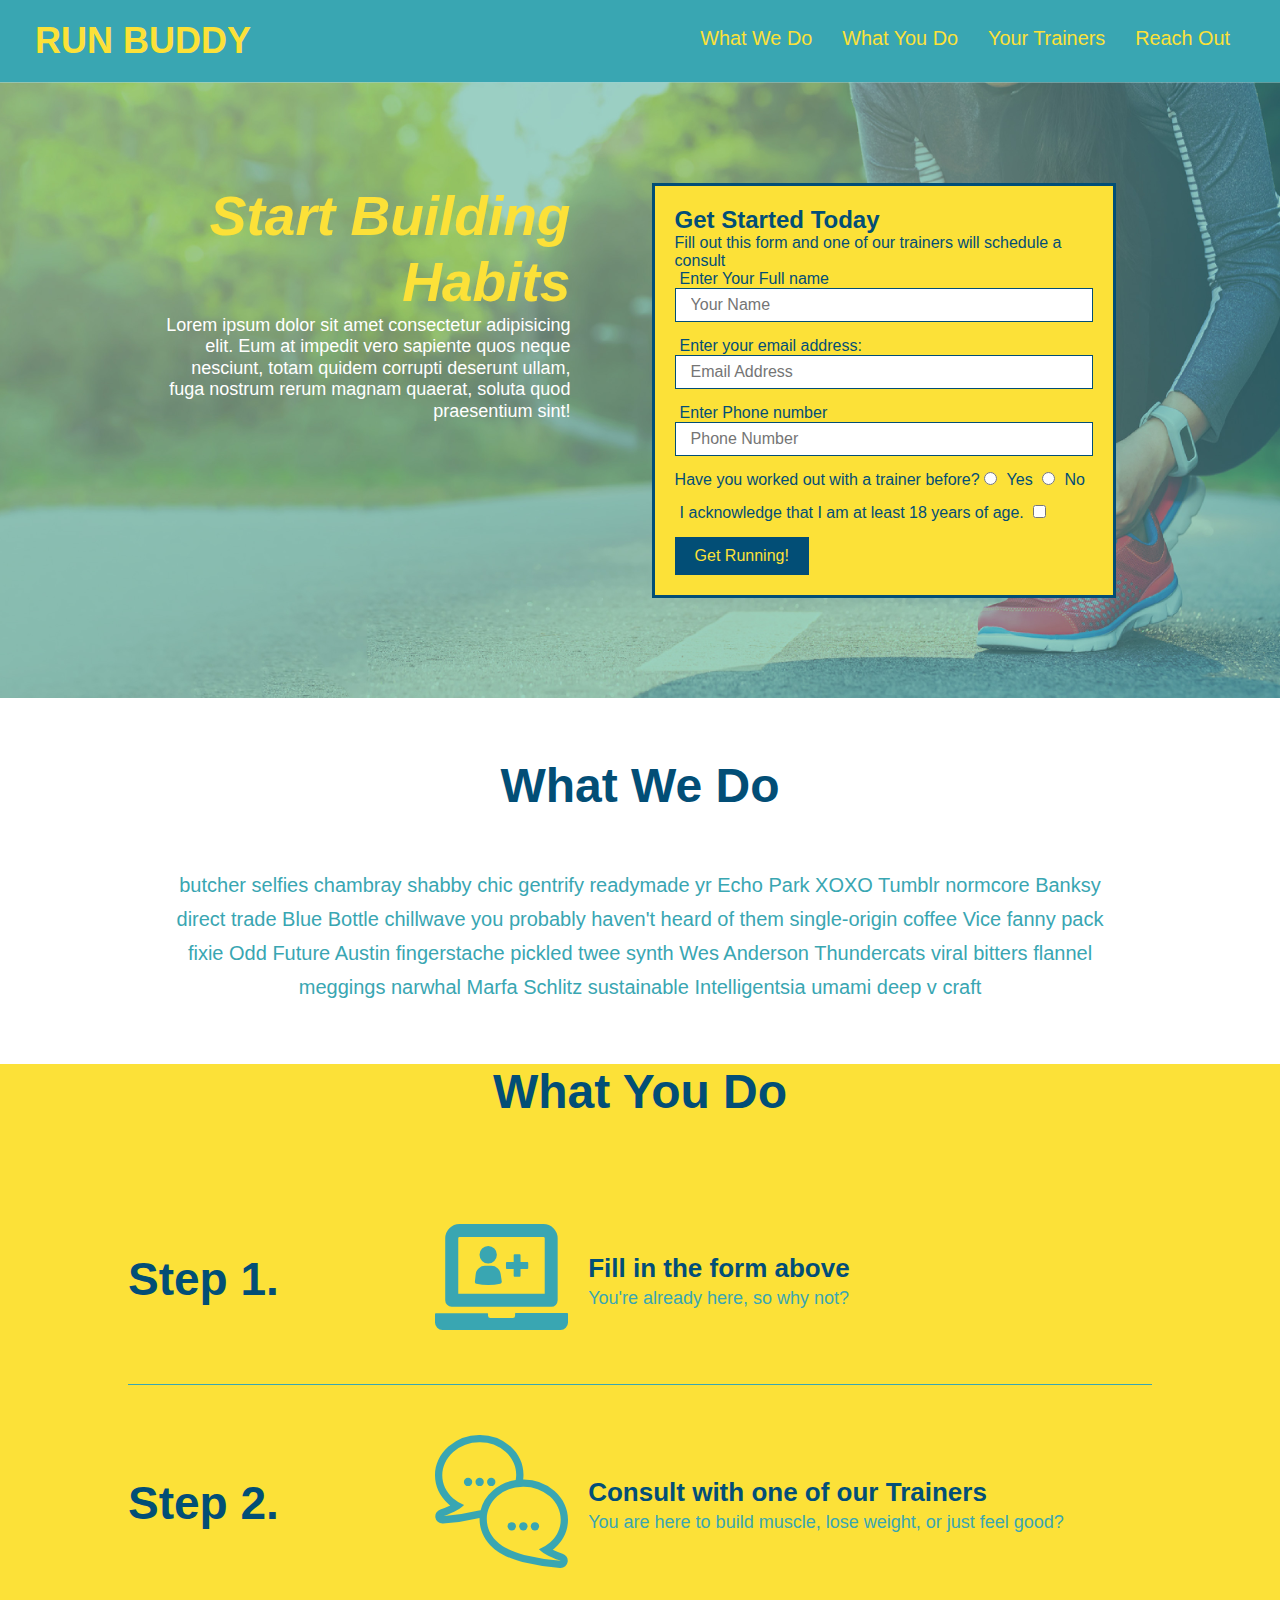
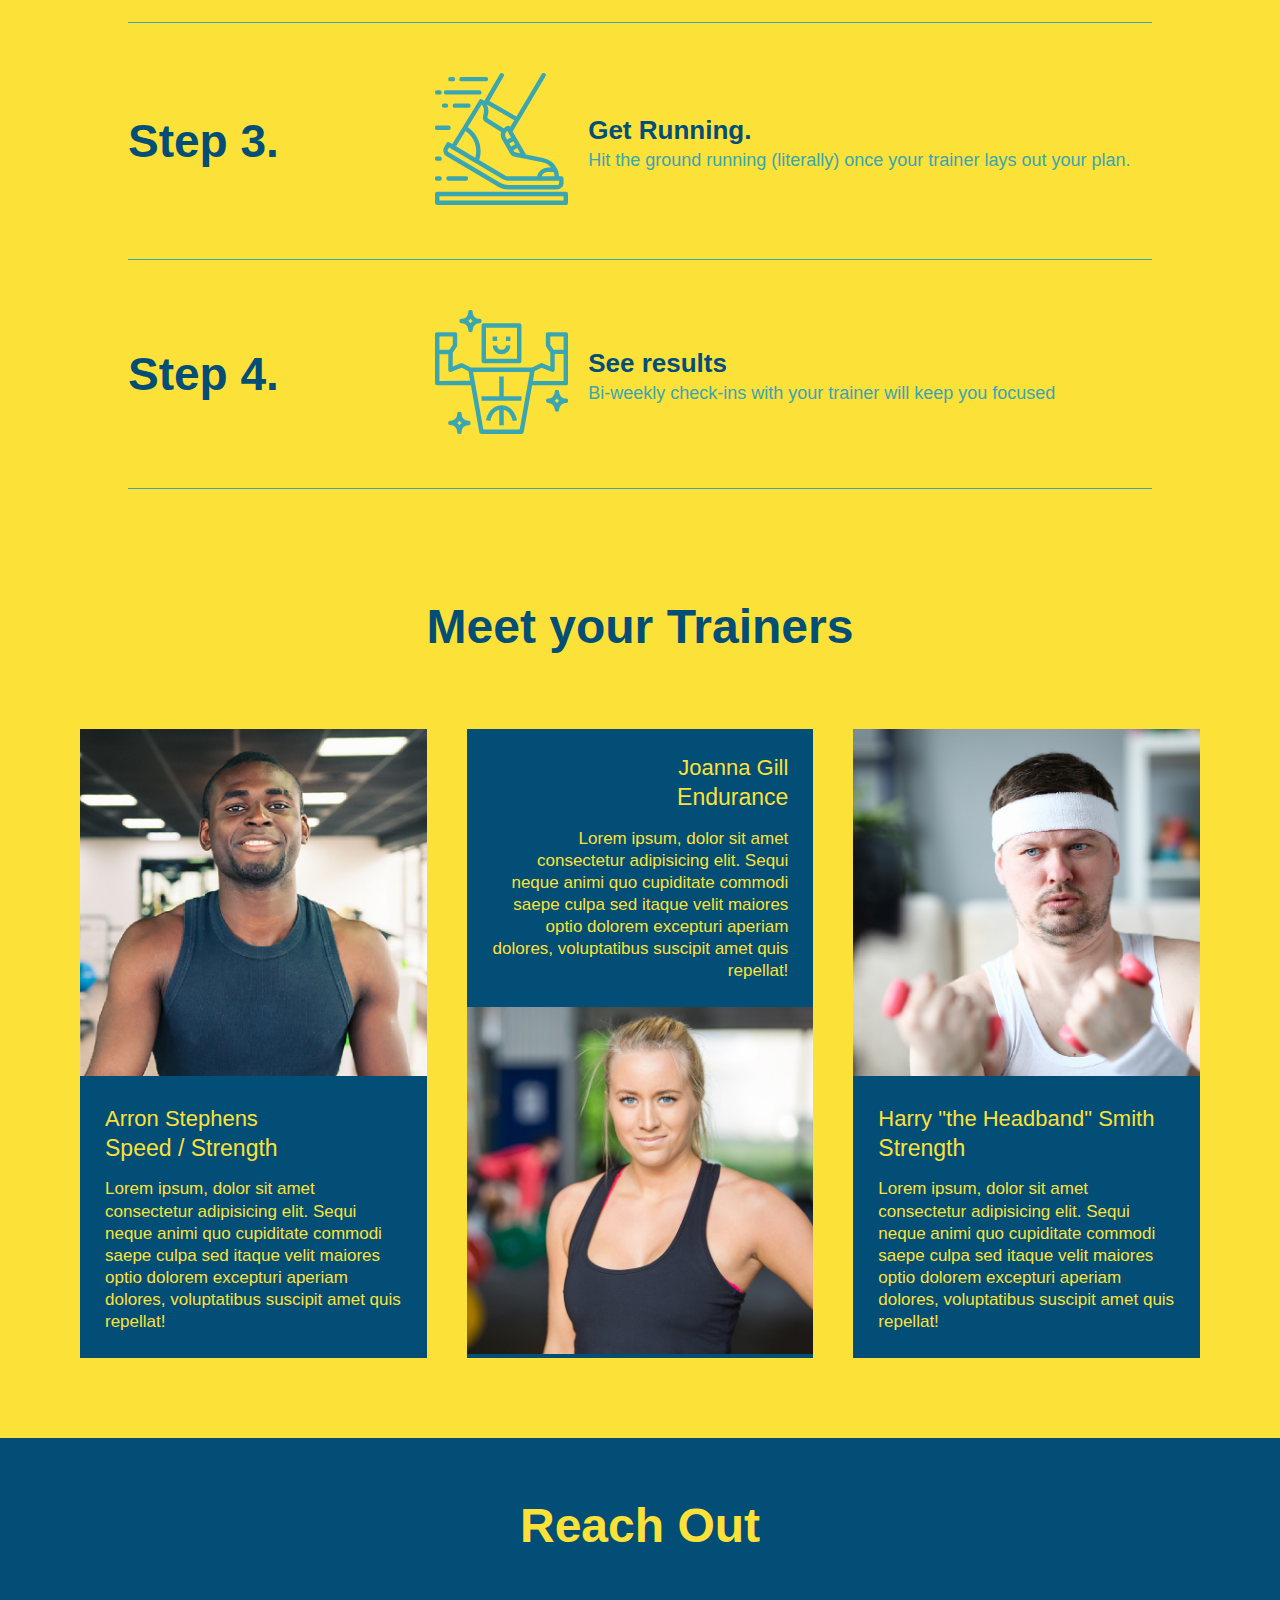
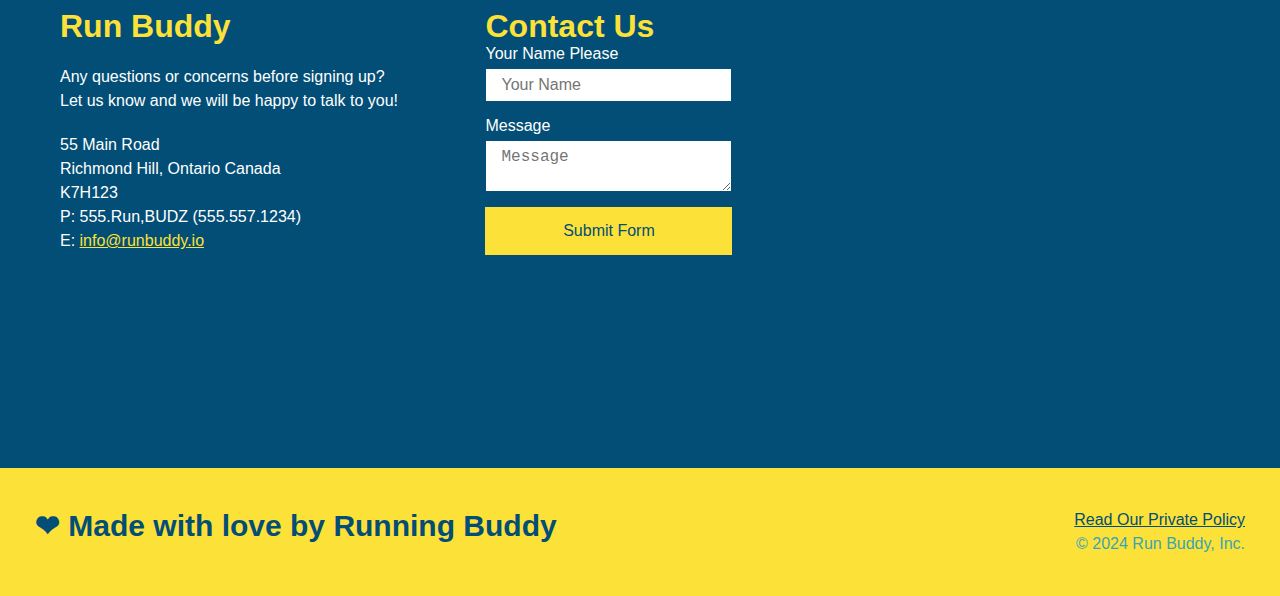
<file: index.html>
<!DOCTYPE html>
<html lang="en">

<head>
    <meta charset="UTF-8" />
    <meta name="viewport" content="width=device-width, initial-scale=1.0" />
    <title>Run Buddy</title>
    <link rel="stylesheet" href="./assets/css/style.css" />
</head>

<body>
    <!--navigation-->
    <header>
        <h1>
            <a href="./index.html">RUN BUDDY</a>
        </h1>
        <nav>
            <ul>
                <!--List elements-->
                <li>
                    <!-- anchor element-->
                    <a href="./index.html#what-we-do">What We Do</a>
                </li>
                <li>
                    <a href="./index.html#what-you-do">What You Do</a>
                </li>
                <li>
                    <a href="./index.html#your-trainers">Your Trainers</a>
                </li>
                <li>
                    <a href="./index.html#reach-out">Reach Out</a>
                </li>
            </ul>
        </nav>
    </header>
    <!-- hero/jumbotron -->
    <section class="hero">
        <div class="hero-cta">
            <h2>Start Building Habits</h2>
            <p>
                Lorem ipsum dolor sit amet consectetur adipisicing elit.
                Eum at impedit vero sapiente quos neque nesciunt,
                totam quidem corrupti deserunt ullam, fuga nostrum rerum
                magnam quaerat,
                soluta quod praesentium sint!
            </p>
        </div>
        <div class="hero-form">
            <h3>Get Started Today</h3>
            <a>Fill out this form and one of our trainers will schedule a consult</a>
            <!--Form Elements-->
            <form>
                <label for="name:">Enter Your Full name</label>
                <input type="text" placeholder="Your Name" name="name" id="name" class="form-input" />
                <label for="email">Enter your email address:</label>
                <input type="email" placeholder="Email Address" name="email" id="email" class="form-input" />
                <label for="phone">Enter Phone number</label>
                <input type="tel" placeholder="Phone Number" name="phone" id="phone" class="form-input" />
                <p>
                    Have you worked out with a trainer before?
                    <input type="radio" name="trainer-confirm" id="trainer-yes" />
                    <label for="trainer-yes">Yes</label>
                    <input type="radio" name="trainer-confirm" id="trainer-no" />
                    <label for="trainer-no">No</label>
                </p>
                <p>
                    <label for="checkbox">
                        I acknowledge that I am at least 18 years of age.
                    </label>
                    <input type="checkbox" name="age-confirm" id="checkbox" />
                </p>
                <button type="submit">
                    Get Running!
                </button>
            </form>
        </div>
    </section>
    <!--End of Hero section-->

    <!--"what we do" section-->
    <section id="what-we-do" class="intro">
        <div class="flex-row">
            <h2 class="section-title primary-border">What We Do</h2>
        </div>
        <p>
            butcher selfies chambray shabby chic gentrify readymade yr Echo Park XOXO
            Tumblr normcore Banksy direct trade Blue Bottle chillwave you probably haven't
            heard of them single-origin coffee Vice fanny pack fixie Odd Future Austin
            fingerstache pickled twee synth Wes Anderson Thundercats viral bitters flannel
            meggings narwhal Marfa Schlitz sustainable Intelligentsia umami deep v craft
        </p>
        </div>
    </section>
    <!--What We do section Ends-->

    <!--"What you do" section-->
    <div id="what-you-do" class="steps">
        <div class="flex-row">
            <h2 class="section-title secondary-border">What You Do</h2>
        </div>

        <div class="step">
            <h3>Step 1.</h3>
            <div class="step-info">
                <!--Image element-->
                <div class="step-img">
                    <img src="./assets/images/step-1.svg" alt="" />
                </div>
                <div class="step-text">
                    <h4>
                        Fill in the form above
                    </h4>
                    <p>You're already here, so why not?</p>
                </div>
            </div>
        </div>
        <div class="step">
            <h3>Step 2.</h3>
            <div class="step-info">
            <div class="step-img">
                <img src="./assets/images/step-2.svg" alt="" />
            </div>
            <div class="step-text">
                <h4>
                    Consult with one of our Trainers
                </h4>
                <p>You are here to build muscle, lose weight, or just feel good?</p>
            </div>
        </div>
    </div>
    <div class="step">
        <h3>Step 3.</h3>
        <div class="step-info">
            <div class="step-img">
                <img src="./assets/images/step-3.svg" />
            </div>
            <div class="step-text">
                <h4>Get Running.</h4>
                <p>Hit the ground running (literally) once your trainer lays out your plan.</p>
            </div>
        </div>
    </div>
    <div class="step">
        <h3>Step 4.</h3>
        <div class="step-info">
            <div class="step-img">
                <img src="./assets/images/step-4.svg" alt="" />
            </div>
            <div class="step-text">
            <h4>See results</h4>
            <p>Bi-weekly check-ins with your trainer will keep you focused</p>
            </div>
        </div>
    </div>
    </section>
    <!--What you do section Ends-->

    <!--"Meet your trainers" section-->
    <section id="your-trainers">
        <div class="flex-row">
        <h2 class="section-title primary-border">Meet your Trainers</h2>
        </div>

            <div class="trainers">
            <article class="trainer">
                <img src="./assets/images/trainer-1.jpg"
                    alt="Arron Stephens in his workout clothes, ready to pump iron" />
                <div class="trainer-bio">
                    <h3 class="trainer-name">Arron Stephens</h3>
                    <h4 class="trainer-role">Speed / Strength</h4>
                    <p>
                        Lorem ipsum, dolor sit amet consectetur adipisicing elit. Sequi neque animi
                        quo cupiditate commodi saepe culpa sed
                        itaque velit maiores optio dolorem excepturi aperiam dolores, voluptatibus
                        suscipit amet quis repellat!

                    </p>
                </div>
            </article>

            <!--second trainer bio-->
            <article class="trainer">
                <div class="trainer-bio text-right">
                    <h3>Joanna Gill</h3>
                    <h4>Endurance</h4>
                    <p>
                        Lorem ipsum, dolor sit amet consectetur adipisicing elit. Sequi neque animi
                        quo cupiditate commodi saepe culpa sed
                        itaque velit maiores optio dolorem excepturi aperiam dolores, voluptatibus
                        suscipit amet quis repellat!
                    </p>
                </div>
                <img src="./assets/images/trainer-2.jpg" alt="Joanna Gill cooling off after a workout" />
            </article>

            <!-- Third Trainer-bio -->
            <article class="trainer">

                <img src="./assets/images/trainer-3.jpg"
                    alt="Harry Smith wearing a headband and lifting comically small pink weights" \>
                <div class="trainer-bio text-left">
                    <h3>Harry "the Headband" Smith</h3>
                    <h4>Strength</h4>
                    <p>Lorem ipsum, dolor sit amet consectetur adipisicing elit. Sequi neque animi
                        quo cupiditate commodi saepe culpa sed
                        itaque velit maiores optio dolorem excepturi aperiam dolores, voluptatibus
                        suscipit amet quis repellat!
                    </p>
                </div>
            </article>
        </div>
    </section>
    <!--Meet your trainers section Ends-->

    <!--"Reach Out" section -->
    <section id="reach-out" class="contact">
        <div class="flex-row">
            <h2 class="section-title secondary-border">Reach Out

            </h2>
        </div>

        <div class="contact-info">
        <div>
        <h3>Run Buddy</h3>
        <p>
            Any questions or concerns before signing up?
            <br />
            Let us know and we will be happy to talk to you!
        </p>
        <address>
            55 Main Road <br />
            Richmond Hill, Ontario Canada <br />
            K7H123<br />
            P: 555.Run,BUDZ (555.557.1234)<br />
            E: <a href="mailto:info@runbuddy.io">info@runbuddy.io</a>
        </address>
        </div>

       
            <div class="contact-form">
                <h3>Contact Us</h3>
                <form>
                    <label for="contact-name">Your Name Please</label>
                    <input type="text" id="contact-name" placeholder="Your Name" />


                    <label for="contact-message">Message</label>
                    <textarea id="contact-message" placeholder="Message"></textarea>

                    <button type="submit">Submit Form</button>
                </form>
            </div>
            <iframe
                src="https://www.google.com/maps/embed?pb=!1m18!1m12!1m3!1d92036.27682018354!2d-79.48106911267708!3d43.87378241494492!2m3!1f0!2f0!3f0!3m2!1i1024!2i768!4f13.1!3m3!1m2!1s0x882b2a7839c6ac1f%3A0xacb2e280448b9386!2s74%20Woodstone%20Ave%2C%20Richmond%20Hill%2C%20ON%20L4S%201G9!5e0!3m2!1sen!2sca!4v1725769795592!5m2!1sen!2sca"
                width="400" 
                height="400" 
                style="border:0;" 
                allowfullscreen="" 
                loading="lazy"
                referrerpolicy="no-referrer-when-downgrade">
            </iframe>

        </div>
    </section>
    <!-- Reach out section Ends-->
</body>
<footer>
    <h2> ❤ Made with love by Running Buddy</h2>
    <div>
        <a href="./private-policy.html">Read Our Private Policy</a><br />
        &copy; 2024 Run Buddy, Inc.
    </div>
</footer>

</html>
</file>
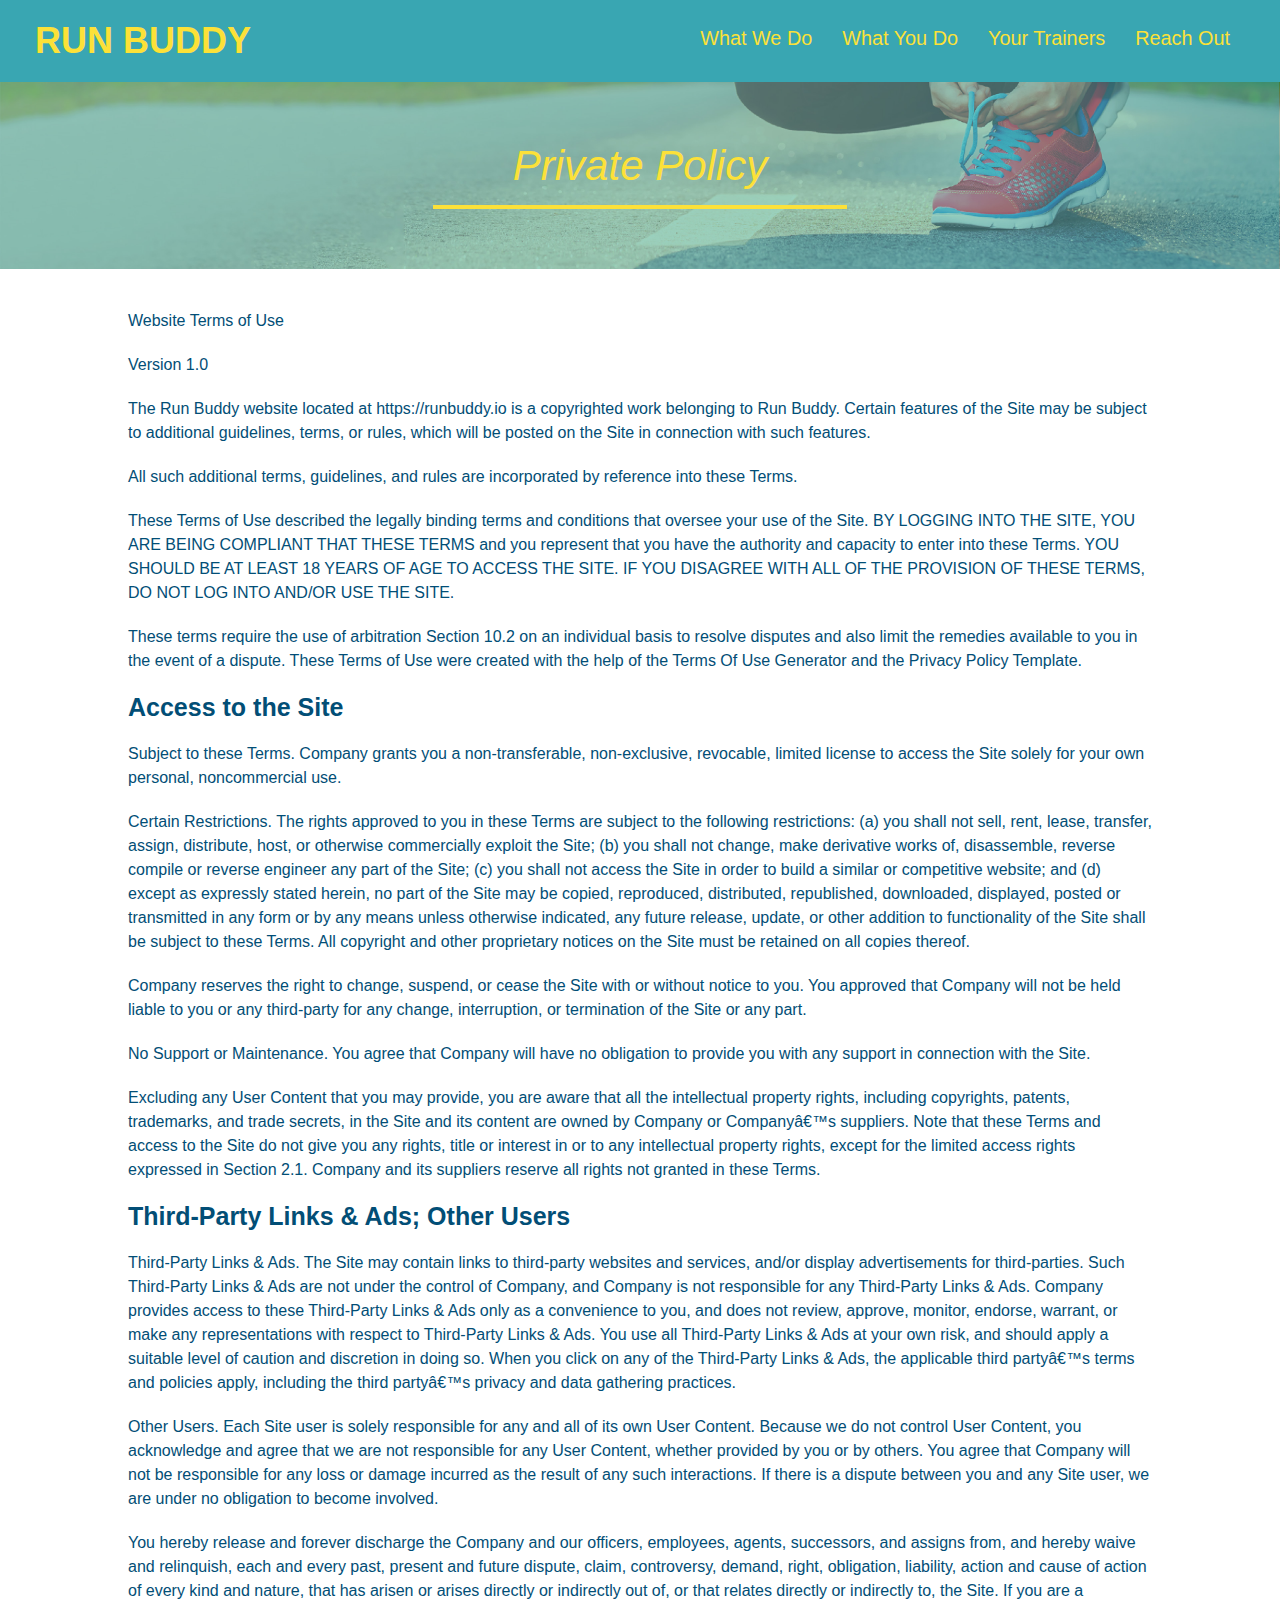
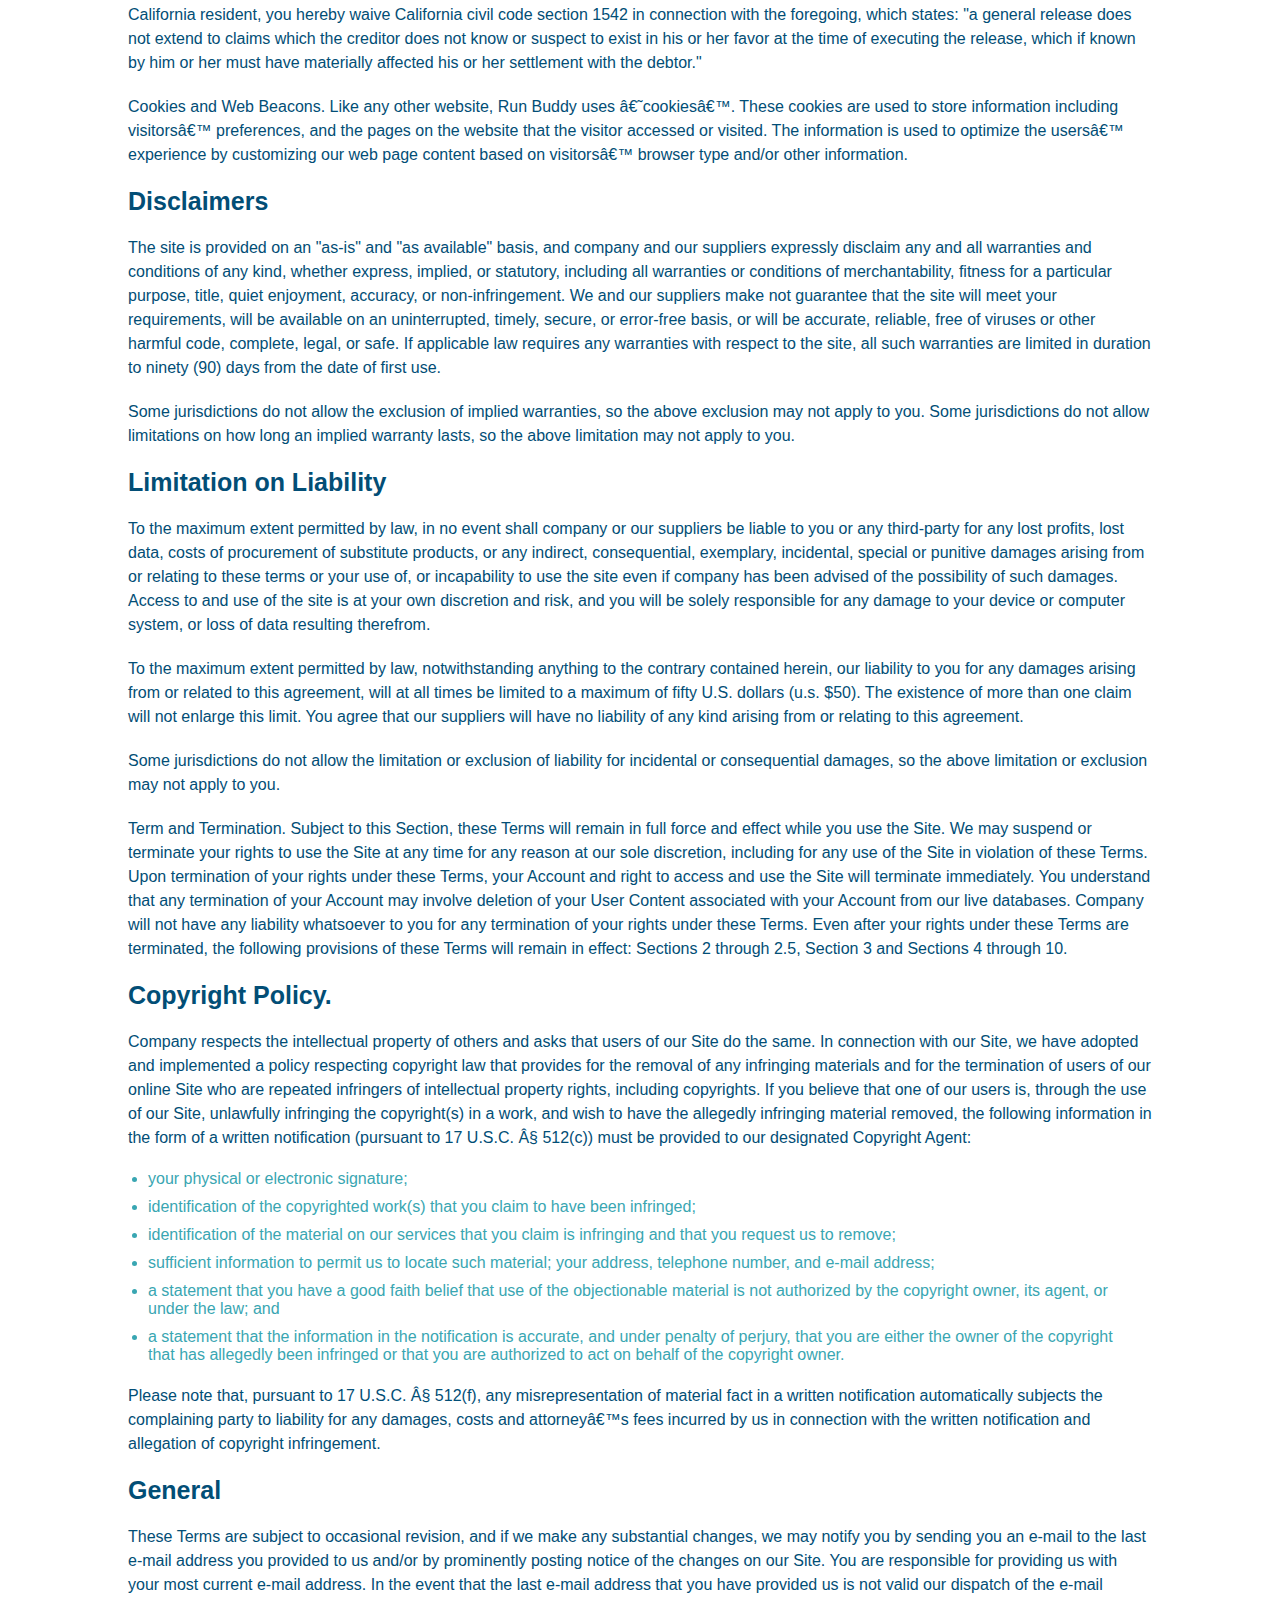
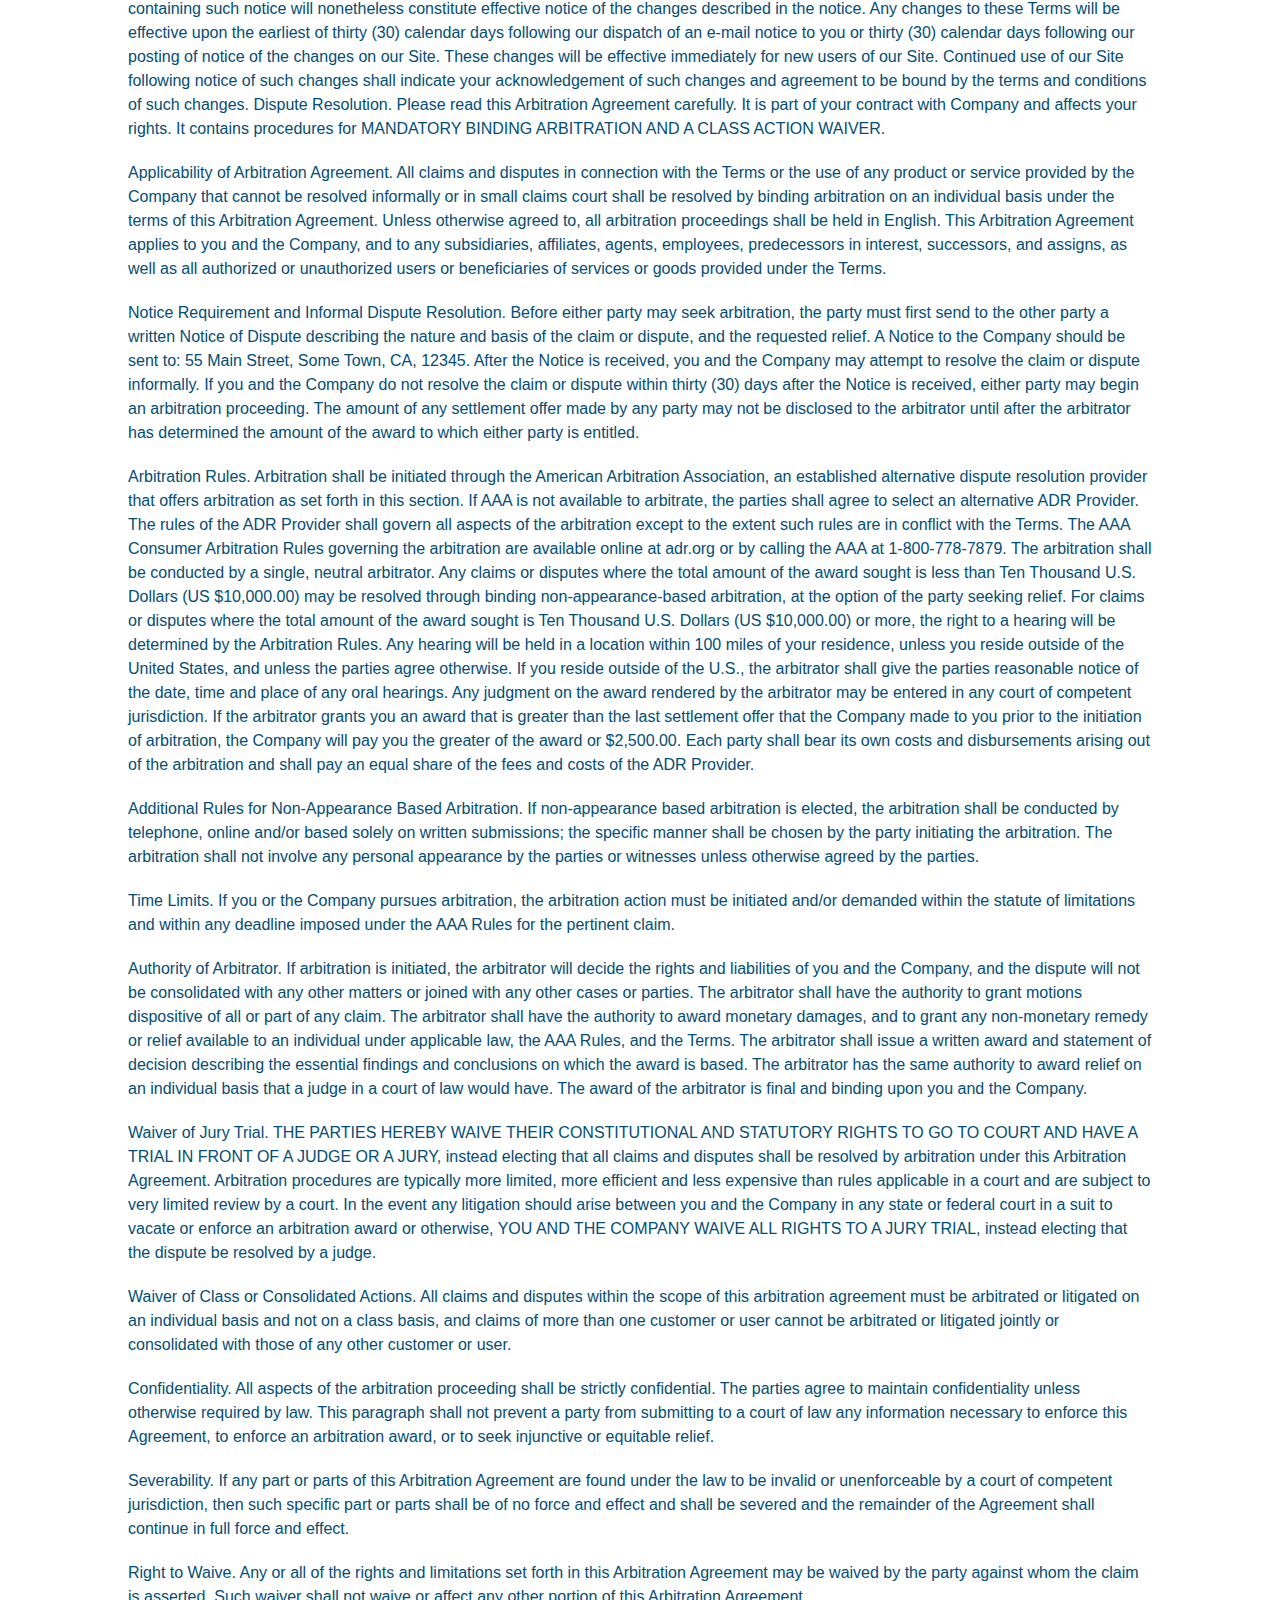
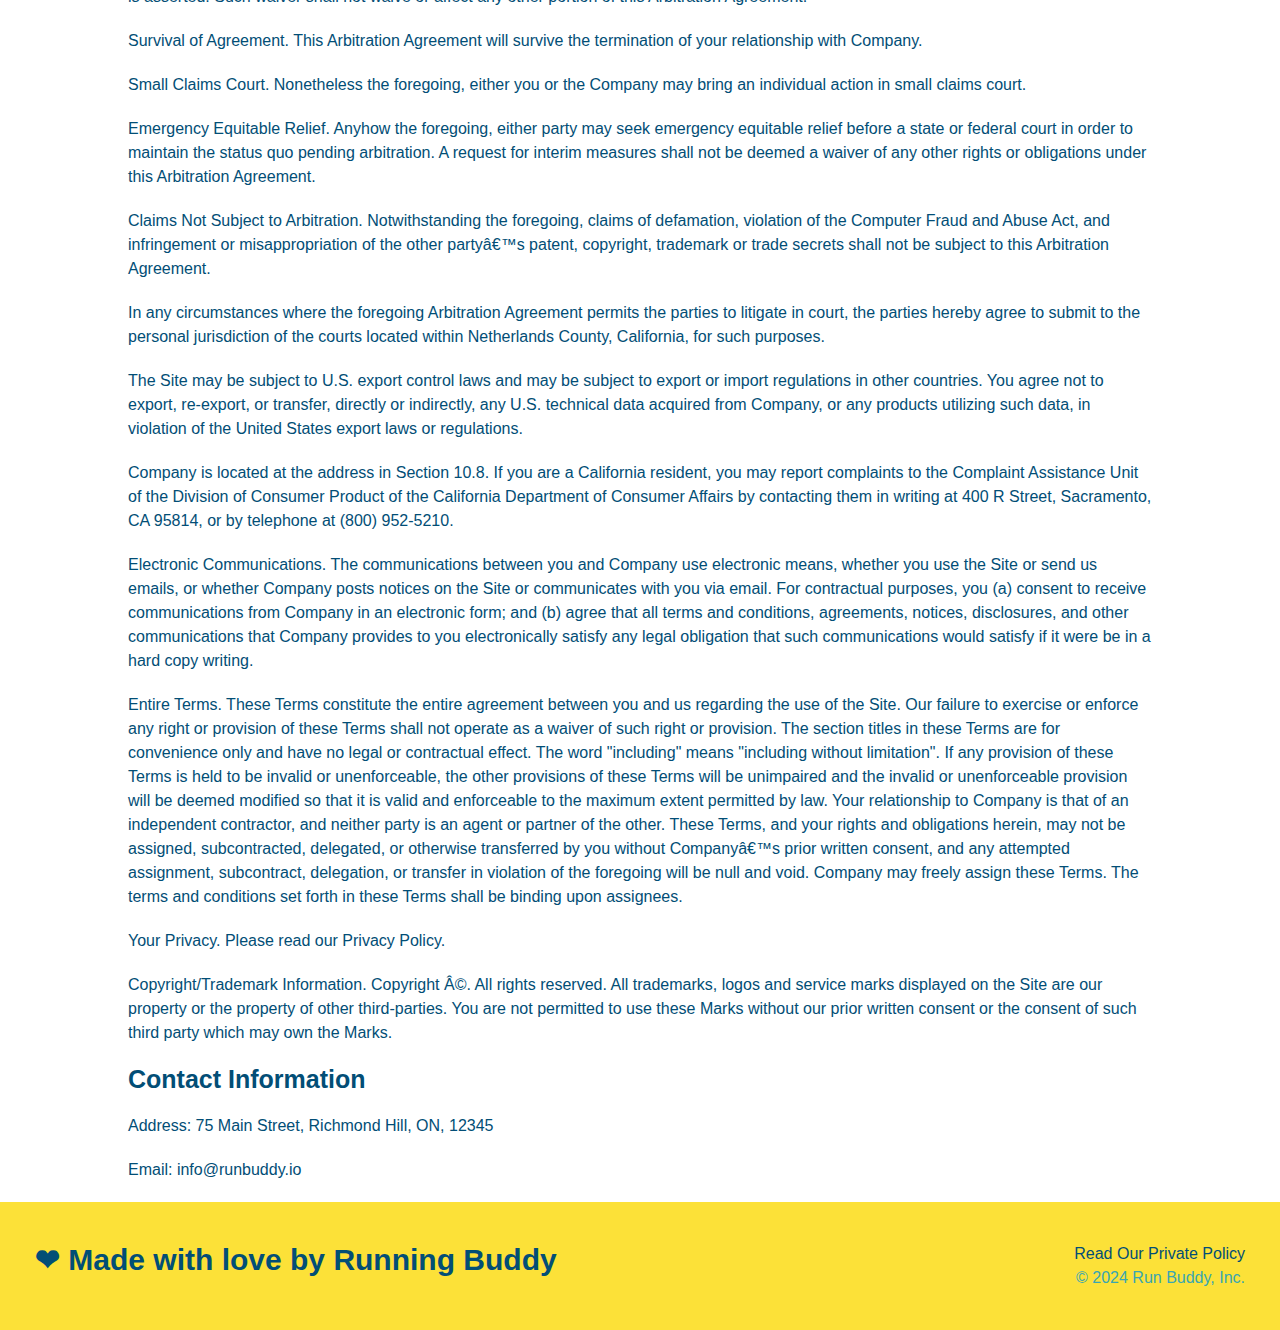
<file: private-policy.html>
<!DOCTYPE html>
<html lang="en">
    <head>
        <meta charset="UTF-8" \>
        <meta name="viewport" content="width=device-width, initial-scale=1.0" />
        <title>Private Policy - Run Buddy</title>
        <link rel="stylesheet" href="./assets/css/style.css" />
        <link rel="stylesheet" href="./assets/css/secondary-style.css" />
    </head>

    <body>
    <!--navigation-->
<header>
    <h1>
        <a href="./index.html">RUN BUDDY</a>
    </h1>
    <nav>
        <ul>
            <!--List elements-->
            <li>
                <!-- anchor element-->
                 <a href="./index.html#what-we-do">What We Do</a>
            </li>
            <li>
                <a href="./index.html#what-you-do">What You Do</a>
            </li>
            <li>
                <a href="index.html#your-trainers">Your Trainers</a>
            </li>
            <li>
                <a href="index.html#reach-out">Reach Out</a>
            </li>
        </ul>
    </nav>
</header>

<section class="hero">
    <h2 class="page-title">Private Policy</h2>

</section>

<article class="secondary-content">

    <p>
      Website Terms of Use
    </p>

    <p>
      Version 1.0
    </p>

    <p>
      The Run Buddy website located at https://runbuddy.io is a copyrighted work belonging to Run Buddy. Certain
      features of the Site may be subject to additional guidelines, terms, or rules, which will be posted on the Site
      in connection with such features.
    </p>

    <p>
      All such additional terms, guidelines, and rules are incorporated by reference into these Terms.
    </p>

    <p>
      These Terms of Use described the legally binding terms and conditions that oversee your use of the Site. BY
      LOGGING INTO THE SITE, YOU ARE BEING COMPLIANT THAT THESE TERMS and you represent that you have the authority
      and capacity to enter into these Terms. YOU SHOULD BE AT LEAST 18 YEARS OF AGE TO ACCESS THE SITE. IF YOU
      DISAGREE WITH ALL OF THE PROVISION OF THESE TERMS, DO NOT LOG INTO AND/OR USE THE SITE.
    </p>

    <p>
      These terms require the use of arbitration Section 10.2 on an individual basis to resolve disputes and also
      limit the remedies available to you in the event of a dispute. These Terms of Use were created with the help of
      the Terms Of Use Generator and the Privacy Policy Template.
    </p>

    <h3>
      Access to the Site
    </h3>

    <p>
      Subject to these Terms. Company grants you a non-transferable, non-exclusive, revocable, limited license to
      access the Site solely for your own personal, noncommercial use.
    </p>

    <p>
      Certain Restrictions. The rights approved to you in these Terms are subject to the following restrictions: (a)
      you shall not sell, rent, lease, transfer, assign, distribute, host, or otherwise commercially exploit the Site;
      (b) you shall not change, make derivative works of, disassemble, reverse compile or reverse engineer any part of
      the Site; (c) you shall not access the Site in order to build a similar or competitive website; and (d) except
      as expressly stated herein, no part of the Site may be copied, reproduced, distributed, republished, downloaded,
      displayed, posted or transmitted in any form or by any means unless otherwise indicated, any future release,
      update, or other addition to functionality of the Site shall be subject to these Terms. All copyright and other
      proprietary notices on the Site must be retained on all copies thereof.
    </p>

    <p>
      Company reserves the right to change, suspend, or cease the Site with or without notice to you. You approved
      that Company will not be held liable to you or any third-party for any change, interruption, or termination of
      the Site or any part.
    </p>

    <p>
      No Support or Maintenance. You agree that Company will have no obligation to provide you with any support in
      connection with the Site.
    </p>

    <p>
      Excluding any User Content that you may provide, you are aware that all the intellectual property rights,
      including copyrights, patents, trademarks, and trade secrets, in the Site and its content are owned by Company
      or Companyâ€™s suppliers. Note that these Terms and access to the Site do not give you any rights, title or
      interest in or to any intellectual property rights, except for the limited access rights expressed in Section
      2.1. Company and its suppliers reserve all rights not granted in these Terms.
    </p>

    <h3>
      Third-Party Links & Ads; Other Users
    </h3>

    <p>
      Third-Party Links & Ads. The Site may contain links to third-party websites and services, and/or display
      advertisements for third-parties. Such Third-Party Links & Ads are not under the control of Company, and Company
      is not responsible for any Third-Party Links & Ads. Company provides access to these Third-Party Links & Ads
      only as a convenience to you, and does not review, approve, monitor, endorse, warrant, or make any
      representations with respect to Third-Party Links & Ads. You use all Third-Party Links & Ads at your own risk,
      and should apply a suitable level of caution and discretion in doing so. When you click on any of the
      Third-Party Links & Ads, the applicable third partyâ€™s terms and policies apply, including the third partyâ€™s
      privacy and data gathering practices.
    </p>

    <p>
      Other Users. Each Site user is solely responsible for any and all of its own User Content. Because we do not
      control User Content, you acknowledge and agree that we are not responsible for any User Content, whether
      provided by you or by others. You agree that Company will not be responsible for any loss or damage incurred as
      the result of any such interactions. If there is a dispute between you and any Site user, we are under no
      obligation to become involved.
    </p>

    <p>
      You hereby release and forever discharge the Company and our officers, employees, agents, successors, and
      assigns from, and hereby waive and relinquish, each and every past, present and future dispute, claim,
      controversy, demand, right, obligation, liability, action and cause of action of every kind and nature, that has
      arisen or arises directly or indirectly out of, or that relates directly or indirectly to, the Site. If you are
      a California resident, you hereby waive California civil code section 1542 in connection with the foregoing,
      which states: "a general release does not extend to claims which the creditor does not know or suspect to exist
      in his or her favor at the time of executing the release, which if known by him or her must have materially
      affected his or her settlement with the debtor."
    </p>

    <p>
      Cookies and Web Beacons. Like any other website, Run Buddy uses â€˜cookiesâ€™. These cookies are used to store
      information including visitorsâ€™ preferences, and the pages on the website that the visitor accessed or visited.
      The information is used to optimize the usersâ€™ experience by customizing our web page content based on
      visitorsâ€™
      browser type and/or other information.
    </p>

    <h3>
      Disclaimers
    </h3>

    <p>
      The site is provided on an "as-is" and "as available" basis, and company and our suppliers expressly disclaim
      any and all warranties and conditions of any kind, whether express, implied, or statutory, including all
      warranties or conditions of merchantability, fitness for a particular purpose, title, quiet enjoyment, accuracy,
      or non-infringement. We and our suppliers make not guarantee that the site will meet your requirements, will be
      available on an uninterrupted, timely, secure, or error-free basis, or will be accurate, reliable, free of
      viruses or other harmful code, complete, legal, or safe. If applicable law requires any warranties with respect
      to the site, all such warranties are limited in duration to ninety (90) days from the date of first use.
    </p>

    <p>
      Some jurisdictions do not allow the exclusion of implied warranties, so the above exclusion may not apply to
      you. Some jurisdictions do not allow limitations on how long an implied warranty lasts, so the above limitation
      may not apply to you.
    </p>

    <h3>
      Limitation on Liability
    </h3>

    <p>
      To the maximum extent permitted by law, in no event shall company or our suppliers be liable to you or any
      third-party for any lost profits, lost data, costs of procurement of substitute products, or any indirect,
      consequential, exemplary, incidental, special or punitive damages arising from or relating to these terms or
      your use of, or incapability to use the site even if company has been advised of the possibility of such
      damages. Access to and use of the site is at your own discretion and risk, and you will be solely responsible
      for any damage to your device or computer system, or loss of data resulting therefrom.
    </p>

    <p>
      To the maximum extent permitted by law, notwithstanding anything to the contrary contained herein, our liability
      to you for any damages arising from or related to this agreement, will at all times be limited to a maximum of
      fifty U.S. dollars (u.s. $50). The existence of more than one claim will not enlarge this limit. You agree that
      our suppliers will have no liability of any kind arising from or relating to this agreement.
    </p>

    <p>
      Some jurisdictions do not allow the limitation or exclusion of liability for incidental or consequential
      damages, so the above limitation or exclusion may not apply to you.
    </p>

    <p>
      Term and Termination. Subject to this Section, these Terms will remain in full force and effect while you use
      the Site. We may suspend or terminate your rights to use the Site at any time for any reason at our sole
      discretion, including for any use of the Site in violation of these Terms. Upon termination of your rights under
      these Terms, your Account and right to access and use the Site will terminate immediately. You understand that
      any termination of your Account may involve deletion of your User Content associated with your Account from our
      live databases. Company will not have any liability whatsoever to you for any termination of your rights under
      these Terms. Even after your rights under these Terms are terminated, the following provisions of these Terms
      will remain in effect: Sections 2 through 2.5, Section 3 and Sections 4 through 10.
    </p>

    <h3>
      Copyright Policy.
    </h3>

    <p>
      Company respects the intellectual property of others and asks that users of our Site do the same. In connection
      with our Site, we have adopted and implemented a policy respecting copyright law that provides for the removal
      of any infringing materials and for the termination of users of our online Site who are repeated infringers of
      intellectual property rights, including copyrights. If you believe that one of our users is, through the use of
      our Site, unlawfully infringing the copyright(s) in a work, and wish to have the allegedly infringing material
      removed, the following information in the form of a written notification (pursuant to 17 U.S.C. Â§ 512(c)) must
      be provided to our designated Copyright Agent:
    </p>

    <ul>
      <li>
        your physical or electronic signature;
      </li>
      <li>
        identification of the copyrighted work(s) that you claim to have been infringed;
      </li>
      <li>
        identification of the material on our services that you claim is infringing and that you request us to remove;
      </li>
      <li>
        sufficient information to permit us to locate such material; your address, telephone number, and e-mail
        address;
      </li>
      <li>
        a statement that you have a good faith belief that use of the objectionable material is not authorized by the
        copyright owner, its agent, or under the law; and
      </li>
      <li>
        a statement that the information in the notification is accurate, and under penalty of perjury, that you are
        either the owner of the copyright that has allegedly been infringed or that you are authorized to act on
        behalf of the copyright owner.
      </li>
    </ul>

    <p>
      Please note that, pursuant to 17 U.S.C. Â§ 512(f), any misrepresentation of material fact in a written
      notification automatically subjects the complaining party to liability for any damages, costs and attorneyâ€™s
      fees incurred by us in connection with the written notification and allegation of copyright infringement.
    </p>

    <h3>
      General
    </h3>

    <p>
      These Terms are subject to occasional revision, and if we make any substantial changes, we may notify you by
      sending you an e-mail to the last e-mail address you provided to us and/or by prominently posting notice of the
      changes on our Site. You are responsible for providing us with your most current e-mail address. In the event
      that the last e-mail address that you have provided us is not valid our dispatch of the e-mail containing such
      notice will nonetheless constitute effective notice of the changes described in the notice. Any changes to these
      Terms will be effective upon the earliest of thirty (30) calendar days following our dispatch of an e-mail
      notice to you or thirty (30) calendar days following our posting of notice of the changes on our Site. These
      changes will be effective immediately for new users of our Site. Continued use of our Site following notice of
      such changes shall indicate your acknowledgement of such changes and agreement to be bound by the terms and
      conditions of such changes. Dispute Resolution. Please read this Arbitration Agreement carefully. It is part of
      your contract with Company and affects your rights. It contains procedures for MANDATORY BINDING ARBITRATION AND
      A CLASS ACTION WAIVER.
    </p>

    <p>
      Applicability of Arbitration Agreement. All claims and disputes in connection with the Terms or the use of any
      product or service provided by the Company that cannot be resolved informally or in small claims court shall be
      resolved by binding arbitration on an individual basis under the terms of this Arbitration Agreement. Unless
      otherwise agreed to, all arbitration proceedings shall be held in English. This Arbitration Agreement applies to
      you and the Company, and to any subsidiaries, affiliates, agents, employees, predecessors in interest,
      successors, and assigns, as well as all authorized or unauthorized users or beneficiaries of services or goods
      provided under the Terms.
    </p>

    <p>
      Notice Requirement and Informal Dispute Resolution. Before either party may seek arbitration, the party must
      first send to the other party a written Notice of Dispute describing the nature and basis of the claim or
      dispute, and the requested relief. A Notice to the Company should be sent to: 55 Main Street, Some Town, CA,
      12345. After the Notice is received, you and the Company may attempt to resolve the claim or dispute informally.
      If you and the Company do not resolve the claim or dispute within thirty (30) days after the Notice is received,
      either party may begin an arbitration proceeding. The amount of any settlement offer made by any party may not
      be disclosed to the arbitrator until after the arbitrator has determined the amount of the award to which either
      party is entitled.
    </p>

    <p>
      Arbitration Rules. Arbitration shall be initiated through the American Arbitration Association, an established
      alternative dispute resolution provider that offers arbitration as set forth in this section. If AAA is not
      available to arbitrate, the parties shall agree to select an alternative ADR Provider. The rules of the ADR
      Provider shall govern all aspects of the arbitration except to the extent such rules are in conflict with the
      Terms. The AAA Consumer Arbitration Rules governing the arbitration are available online at adr.org or by
      calling the AAA at 1-800-778-7879. The arbitration shall be conducted by a single, neutral arbitrator. Any
      claims or disputes where the total amount of the award sought is less than Ten Thousand U.S. Dollars (US
      $10,000.00) may be resolved through binding non-appearance-based arbitration, at the option of the party seeking
      relief. For claims or disputes where the total amount of the award sought is Ten Thousand U.S. Dollars (US
      $10,000.00) or more, the right to a hearing will be determined by the Arbitration Rules. Any hearing will be
      held in a location within 100 miles of your residence, unless you reside outside of the United States, and
      unless the parties agree otherwise. If you reside outside of the U.S., the arbitrator shall give the parties
      reasonable notice of the date, time and place of any oral hearings. Any judgment on the award rendered by the
      arbitrator may be entered in any court of competent jurisdiction. If the arbitrator grants you an award that is
      greater than the last settlement offer that the Company made to you prior to the initiation of arbitration, the
      Company will pay you the greater of the award or $2,500.00. Each party shall bear its own costs and
      disbursements arising out of the arbitration and shall pay an equal share of the fees and costs of the ADR
      Provider.
    </p>

    <p>
      Additional Rules for Non-Appearance Based Arbitration. If non-appearance based arbitration is elected, the
      arbitration shall be conducted by telephone, online and/or based solely on written submissions; the specific
      manner shall be chosen by the party initiating the arbitration. The arbitration shall not involve any personal
      appearance by the parties or witnesses unless otherwise agreed by the parties.
    </p>

    <p>
      Time Limits. If you or the Company pursues arbitration, the arbitration action must be initiated and/or demanded
      within the statute of limitations and within any deadline imposed under the AAA Rules for the pertinent claim.
    </p>

    <p>
      Authority of Arbitrator. If arbitration is initiated, the arbitrator will decide the rights and liabilities of
      you and the Company, and the dispute will not be consolidated with any other matters or joined with any other
      cases or parties. The arbitrator shall have the authority to grant motions dispositive of all or part of any
      claim. The arbitrator shall have the authority to award monetary damages, and to grant any non-monetary remedy
      or relief available to an individual under applicable law, the AAA Rules, and the Terms. The arbitrator shall
      issue a written award and statement of decision describing the essential findings and conclusions on which the
      award is based. The arbitrator has the same authority to award relief on an individual basis that a judge in a
      court of law would have. The award of the arbitrator is final and binding upon you and the Company.
    </p>

    <p>
      Waiver of Jury Trial. THE PARTIES HEREBY WAIVE THEIR CONSTITUTIONAL AND STATUTORY RIGHTS TO GO TO COURT AND HAVE
      A TRIAL IN FRONT OF A JUDGE OR A JURY, instead electing that all claims and disputes shall be resolved by
      arbitration under this Arbitration Agreement. Arbitration procedures are typically more limited, more efficient
      and less expensive than rules applicable in a court and are subject to very limited review by a court. In the
      event any litigation should arise between you and the Company in any state or federal court in a suit to vacate
      or enforce an arbitration award or otherwise, YOU AND THE COMPANY WAIVE ALL RIGHTS TO A JURY TRIAL, instead
      electing that the dispute be resolved by a judge.
    </p>

    <p>
      Waiver of Class or Consolidated Actions. All claims and disputes within the scope of this arbitration agreement
      must be arbitrated or litigated on an individual basis and not on a class basis, and claims of more than one
      customer or user cannot be arbitrated or litigated jointly or consolidated with those of any other customer or
      user.
    </p>

    <p>
      Confidentiality. All aspects of the arbitration proceeding shall be strictly confidential. The parties agree to
      maintain confidentiality unless otherwise required by law. This paragraph shall not prevent a party from
      submitting to a court of law any information necessary to enforce this Agreement, to enforce an arbitration
      award, or to seek injunctive or equitable relief.
    </p>

    <p>
      Severability. If any part or parts of this Arbitration Agreement are found under the law to be invalid or
      unenforceable by a court of competent jurisdiction, then such specific part or parts shall be of no force and
      effect and shall be severed and the remainder of the Agreement shall continue in full force and effect.
    </p>

    <p>
      Right to Waive. Any or all of the rights and limitations set forth in this Arbitration Agreement may be waived
      by the party against whom the claim is asserted. Such waiver shall not waive or affect any other portion of this
      Arbitration Agreement.
    </p>

    <p>
      Survival of Agreement. This Arbitration Agreement will survive the termination of your relationship with
      Company.
    </p>

    <p>
      Small Claims Court. Nonetheless the foregoing, either you or the Company may bring an individual action in small
      claims court.
    </p>

    <p>
      Emergency Equitable Relief. Anyhow the foregoing, either party may seek emergency equitable relief before a
      state or federal court in order to maintain the status quo pending arbitration. A request for interim measures
      shall not be deemed a waiver of any other rights or obligations under this Arbitration Agreement.
    </p>

    <p>
      Claims Not Subject to Arbitration. Notwithstanding the foregoing, claims of defamation, violation of the
      Computer Fraud and Abuse Act, and infringement or misappropriation of the other partyâ€™s patent, copyright,
      trademark or trade secrets shall not be subject to this Arbitration Agreement.
    </p>

    <p>
      In any circumstances where the foregoing Arbitration Agreement permits the parties to litigate in court, the
      parties hereby agree to submit to the personal jurisdiction of the courts located within Netherlands County,
      California, for such purposes.
    </p>

    <p>
      The Site may be subject to U.S. export control laws and may be subject to export or import regulations in other
      countries. You agree not to export, re-export, or transfer, directly or indirectly, any U.S. technical data
      acquired from Company, or any products utilizing such data, in violation of the United States export laws or
      regulations.
    </p>

    <p>
      Company is located at the address in Section 10.8. If you are a California resident, you may report complaints
      to the Complaint Assistance Unit of the Division of Consumer Product of the California Department of Consumer
      Affairs by contacting them in writing at 400 R Street, Sacramento, CA 95814, or by telephone at (800) 952-5210.
    </p>

    <p>
      Electronic Communications. The communications between you and Company use electronic means, whether you use the
      Site or send us emails, or whether Company posts notices on the Site or communicates with you via email. For
      contractual purposes, you (a) consent to receive communications from Company in an electronic form; and (b)
      agree that all terms and conditions, agreements, notices, disclosures, and other communications that Company
      provides to you electronically satisfy any legal obligation that such communications would satisfy if it were be
      in a hard copy writing.
    </p>

    <p>
      Entire Terms. These Terms constitute the entire agreement between you and us regarding the use of the Site. Our
      failure to exercise or enforce any right or provision of these Terms shall not operate as a waiver of such right
      or provision. The section titles in these Terms are for convenience only and have no legal or contractual
      effect. The word "including" means "including without limitation". If any provision of these Terms is held to be
      invalid or unenforceable, the other provisions of these Terms will be unimpaired and the invalid or
      unenforceable provision will be deemed modified so that it is valid and enforceable to the maximum extent
      permitted by law. Your relationship to Company is that of an independent contractor, and neither party is an
      agent or partner of the other. These Terms, and your rights and obligations herein, may not be assigned,
      subcontracted, delegated, or otherwise transferred by you without Companyâ€™s prior written consent, and any
      attempted assignment, subcontract, delegation, or transfer in violation of the foregoing will be null and void.
      Company may freely assign these Terms. The terms and conditions set forth in these Terms shall be binding upon
      assignees.
    </p>

    <p>
      Your Privacy. Please read our Privacy Policy.
    </p>

    <p>
      Copyright/Trademark Information. Copyright Â©. All rights reserved. All trademarks, logos and service marks
      displayed on the Site are our property or the property of other third-parties. You are not permitted to use
      these Marks without our prior written consent or the consent of such third party which may own the Marks.
    </p>

    <h3>
      Contact Information
    </h3>

    <p>
      Address: 75 Main Street, Richmond Hill, ON, 12345
    </p>

    <p>
      Email: info@runbuddy.io
    </p>

</article>
</body>

<footer>
    <h2> ❤ Made with love by Running Buddy</h2>
    <div>
        <a>Read Our Private Policy</a><br />
        &copy; 2024 Run Buddy, Inc.
    </div>
</footer>

</html>
</file>
<file: assets/css/style.css>
* {
    margin: 0;
    padding: 0;
    box-sizing: border-box;
}

body {
/*font elements */
    color: #39a6b2;
    font-family: Helvetica Arial, sans-serif;
    
}
/* header elements */
header {
    display: flex;
    padding: 20px 35px;
    background-color: #39a6b2;
    justify-content: space-between;
    flex-wrap: wrap;
}

header h1 {
    font-weight: bold;
    font-size: 36px;
    color: #fce138;
    margin: 0;
}

header a {
    text-decoration: none;
    color: #fce138;
}

/* Nav elements */
header nav {
    margin: 7px 0;
}

header nav ul {
    display: flex;
    flex-wrap: flex;
    justify-content: space-between;
    align-items: center;
    list-style: none;
}

header nav ul li a {
    padding: 10px 15px;
    font-weight: lighter;
    font-size: 1.55vw;
}

/* Footer elements */
footer {
    display: flex;
    justify-content: space-between;
    flex-wrap: wrap;
    background: #fce138;
    width: 100%;
    padding: 40px 35px;
}

footer h2 {
    color: #024e76;
    font-size: 30px;
    margin: 0;
}

footer div {
    
    line-height: 1.5;
    text-align: right;
}

footer a {
    color: #024e76;
}

/* section style elements */
section {
    padding: 60px;
}

.section-title {
    font-size: 48px;
    color: #024e76;
    padding-bottom: 20px;
    text-align: center;
    margin: 0 auto 35px auto;
    width: 50%;
    display: inline-block;
    border-color: 3px solid;
}

.primary-border{
    border-color: #fce138;
}

.secondary-border {
    border-color: #39a6b2;
}

/* Hero Style */
.hero {
    background-image: url("../images/hero-bg.jpg");
    display: flex;
    background-size: cover;
    background-position: center;
    justify-content: center;
    flex-wrap: wrap;
    align-items: flex-start;
}
/* hero style ends */

/* hero form */
.hero-form {
    background-color: #fce138;
    padding: 20px;
    width: 40%;
    margin: 3.5%;
    color:#024e76;
    border-style: solid;
    border-width: 3px;
    border-color: #024e76;
}

.hero-cta {
    width: 35%;
    text-align: right;
    margin: 3.5%;
    color: #fff;
    font-size: 18px;
    line-height: 1.2;
}

.hero-cta h2 {
    font-style: italic;
    font-size: 55px;
    color: #fce138;
}

.hero-form h3 {
    font-size: 24px;
    margin: 0;
}

.hero-form p {
    margin: 5px 0 15px 0;
}

.form-input {
    border: 1px solid #024e76;
    display: block;
    padding: 7px 15px;
    font-size: 16px;
    color: #024e76;
    width: 100%;
    margin-bottom: 15px;
}

.hero-form label {
    margin: 0 5px;
}

.hero-form button {
    color: #fce138;
    background-color: #024e76;
    border: none;
    padding: 10px 20px;
    font-size: 16px;
}
/* hero form ends */

/* What we do elements */


.intro p {
    line-height: 1.7;
    color: #39a6b2;
    width: 80%;
    font-size: 20px;
    margin: 0 auto;
    text-align: center;
}
/* What we do element ends */

/* What you do elements- steps */
.steps {
    
    background: #fce138;
}

.step {
    margin: 50px auto;
    padding-bottom: 50px;
    width: 80%;
    border-bottom: 1px solid #39a6b2;
    display: flex;
    flex-wrap: wrap;
    align-items: center;
    justify-content: space-between;
}

.step-info {
    flex: 2 70%;
    display: flex;
    flex-wrap: wrap;
    align-items: center;
}

.step-img {
    flex: 1 12%;
    margin-right: 20px;
}

.step-img img {
    max-width: 100%;
}

.step-text {
    flex: 12;
}

.step h3 {
    color: #024e76;
    font-size: 46px;
    flex: 1 30%;
}

.step-text h4 {
    font-size: 26px;
    line-height: 1.5;
    color: #024e78;
}

.step-text p {
    color: #39a6b2;
    font-size: 18px;
}

/* What you do element ends */

/* Meet your trainers elements */
.your-trainers {
    text-align: center;
}

.trainers {
    width: 100%;
    margin: 0 auto;
    display: flex;
    flex-wrap: wrap;
    justify-content: space-between;
}

.trainer {
    flex: 1;
     margin: 20px;
     background: #024e76;
     color:#fce138;
}

.trainer img {
    width: 100%;
}

.trainer-bio {
    padding: 25px;
    line-height: 1.3;
}

.trainer-bio h3 {
    font-weight: lighter;
    font-size: 22px;
}

.trainer-bio h4 {
    font-weight: lighter;
    font-size: 23px;
    margin-bottom: 15px;
}

.trainer-bio p {
    font-size: 17px;
}
/* Meet your trainers elements ends */

/* Reach out elements */
.contact {
    background: #024e76;
}

.contact-info {
    display: flex;
    justify-content: space-between;
    flex-wrap: wrap;
}

.contact h2 {
    color: #fce138;
}

.contact-info iframe {
    height: 400px;
}

.contact-info div {
    color: white;
}

.contact-info h3 {
    color: #fce138;
    font-size: 32px;
}

.contact-info p, .contact-info address {
    margin: 20px 0;
    line-height: 1.5;
    font-size: 16px;
    font-style: normal;
}

.contact-form input, .contact-form textarea {
    border: 1px solid #024e76;
    display: block;
    padding: 7px 15px;
    font-size: 16px;
    color: #024e76;
    width: 100%;
    margin-bottom: 15px;
    margin-top: 5px;
}

.contact-form button {
    width: 100%;
    border: none;
    background: #fce138;
    color: #024e76;
    text-align: center;
    padding: 15px 0;
    font-size: 16px;
}

.contact-info a {
    color: #fce138;
}
/* Reach Out style ends */

.text-left {
    text-align: left;
}
.text-right {
    text-align: right;
}

/* flex-row elements */
.flex-row {
    display: flex;
}

/* MEDIA QUERY FOR SMALLER DESKTOP SCREENS AND SMALLER */
@media screen and (max-width: 980px) {
    header {
        padding-bottom: 0;
        justify-content: center;
    }

    header h1 {
        width: 100%;
        text-align: center;
    }

    header nav ul {
        margin-top: 20px;
        width: 100%;
        justify-content: center;
    }

    header nav li a {
        font-size: 20px;
    }

    footer h2, footer div {
        text-align: center;
        width: 100%;
    }

    .hero-cta, .hero-form {
        width: 100%;
    }

    .hero-cta {
        text-align: center;
    }

    .section-title {
        width: 80%;
    }

    .trainer {
        flex: 0 70%;
    }

    .contact-info iframe {
        flex: 1 100%;
    }
}

/* MEDIA QUERY FOR TABLETS AND SMALLER */
@media screen and (max-width: 768px) {
    section {
        padding: 30px 15px;
    }

    .step h3 {
        flex: 1 100%;
        text-align: center;
    }

    .step-info {
        flex: 2 100%;
        text-align: center;
        justify-content: center;
    }

    .step-img {
        flex: 0 32%;
        margin-right: 0;
        margin-top: 15px;
        margin-bottom: 15px;
    }

    .step-text {
        flex: 100%;
    }
}

/* MEDIA QUERY FOR MOBILE PHONES AND SMALLER */
@media screen and (max-width: 575px) {
    .hero-form button {
        width: 100%;
    }

    .section-title {
        width: 95%;
    }

    .intro p {
        width: 100%;
    }

    .trainer {
        flex: 0 100%;
    }

    .contact-info {
        text-align: center;
    }

    .contact-info > * {
        flex: 0 100%;
    }

    .contact-form {
        order: 3;
    }
}
</file>
<file: assets/css/secondary-style.css>
.hero {
    background-position: bottom;
    height: auto;
    text-align: center;
    margin-bottom: 40px;
}

.page-title {
    color: #fce139;
    display: inline-block;
    border-bottom: 4px solid #fce139;
    padding: 0 80px 15px 80px;
    font-weight: normal;
    font-size: 42px;
    font-style: italic;
}

/* secondary-content element */
.secondary-content {
    width: 80%;
    margin: 0 auto;
    color: #024e76;
}

.secondary-content h3 {
    font-size: 25px;
    margin: 20px 0;
}

.secondary-content p {
    font-size: 16px;
    line-height: 1.5;
    margin: 20px 0;
}

.secondary-content ul {
    margin: 15px 20px;
}

.secondary-content li {
    color: #39a6b2;
    margin: 10px 0;
}
</file>
